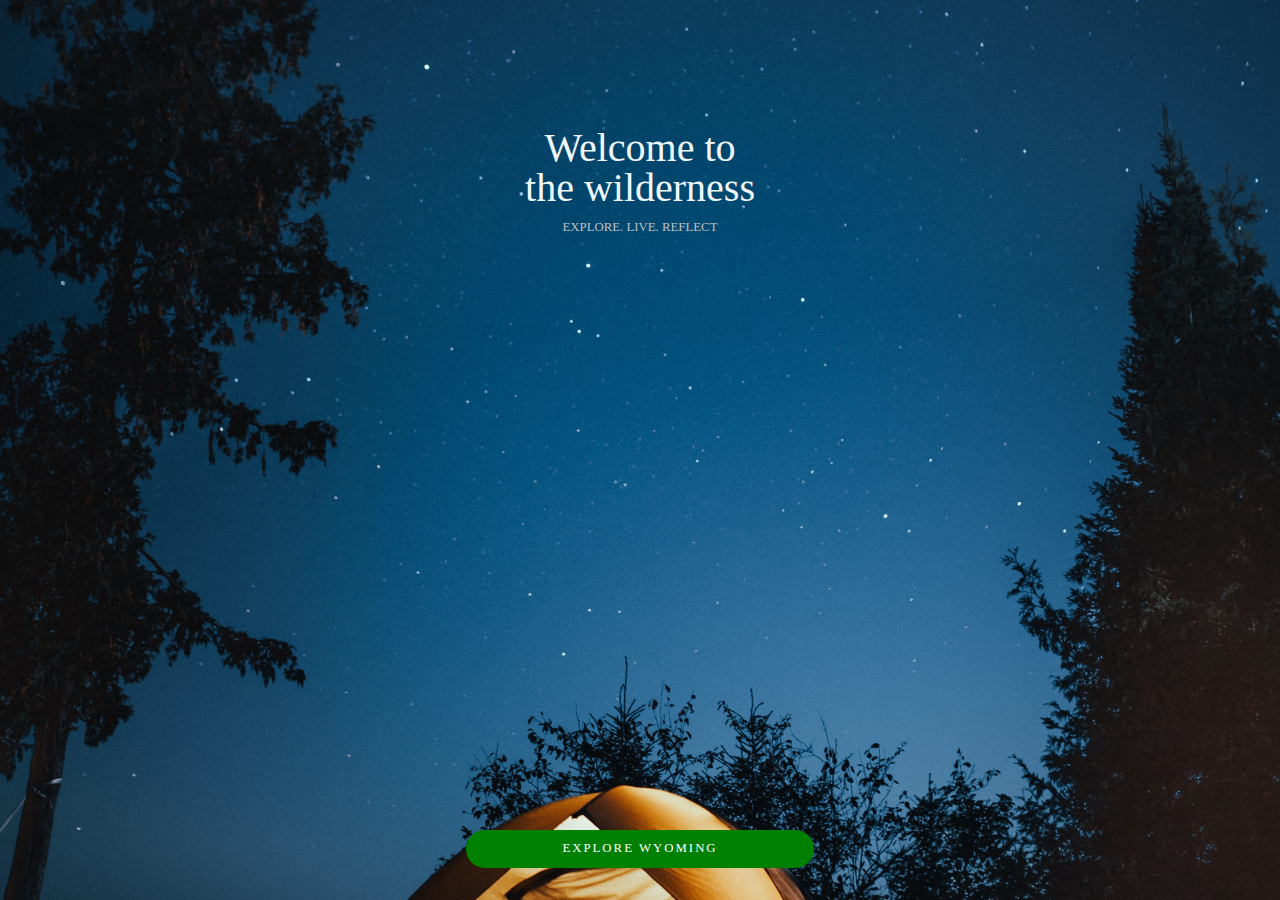
<file: index.html>
<!DOCTYPE html>
<html lang="en">
  <head>
    <meta charset="UTF-8" />
    <meta name="viewport" content="width=device-width, initial-scale=1.0" />
    <title>Programación para moviles</title>
    <link rel="stylesheet" href="estilos.css" />
  </head>
  <body>
    <div class="container">
      <header>
        <div class="titulo1">Welcome to</div>
        <div class="titulo2">the wilderness</div>
        <h2>explore. live. reflect</h2>
      </header>
      <a href="search_page.html" class="btn">explore wyoming</a>
    </div>
  </body>
</html>
</file>
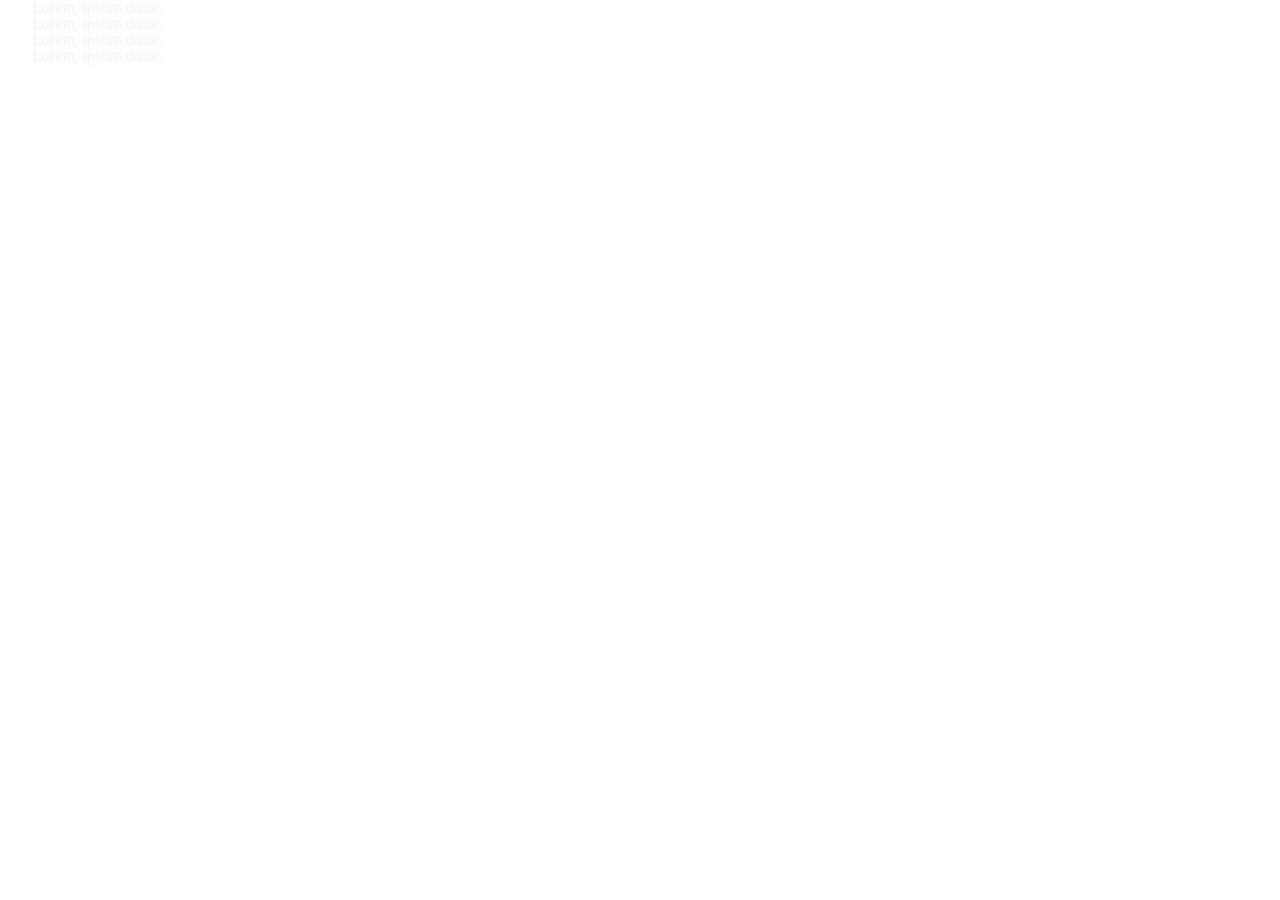
<file: ejercicio1.html>
<!DOCTYPE html>
<html lang="en">
  <head>
    <meta charset="UTF-8" />
    <meta name="viewport" content="width=device-width, initial-scale=1.0" />
    <title>Programación para moviles</title>
    <link rel="stylesheet" href="estilos.css" />
  </head>
  <body>
    <div id="caja">
      <p>Lorem, ipsum dolor.</p>
      <p>Lorem, ipsum dolor.</p>
      <p>Lorem, ipsum dolor.</p>
      <p>Lorem, ipsum dolor.</p>
    </div>
  </body>
</html>
</file>
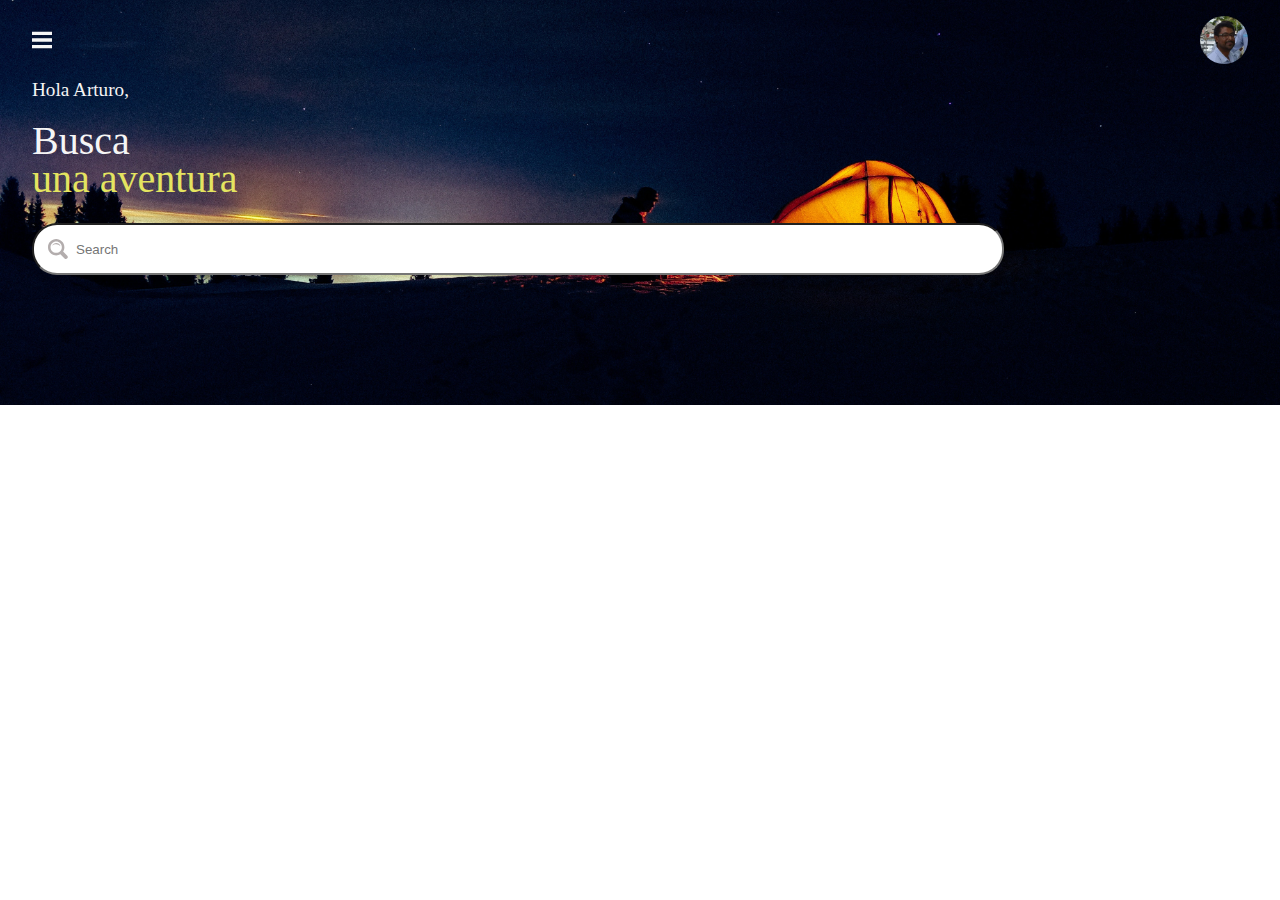
<file: search_page.html>
<!DOCTYPE html>
<html lang="en">
  <head>
    <meta charset="UTF-8" />
    <meta
      name="viewport"
      content="width=device-width, initial-scale=1.0, minimum-scale=1.0, user-scalable=no"
    />
    <meta http-equiv="ScreenOrientation" content="autoRotate:disabled" />
    <meta http-equiv="X-UA-Compatible" content="ie=edge" />

    <title>Programación para moviles</title>
    <link rel="stylesheet" href="estilos.css" />
  </head>
  <body>
    <div class="search--container">
      <div class="header--search">
        <svg
          xmlns="http://www.w3.org/2000/svg"
          width="24"
          height="24"
          viewBox="0 0 24 24"
        >
          <path d="M24 6h-24v-4h24v4zm0 4h-24v4h24v-4zm0 8h-24v4h24v-4z" />
        </svg>
        <img class="profile--pic" src="./images/arod.jpg" alt="" />
      </div>

      <p class="saludo">Hola Arturo,</p>
      <p class="search-text1">Busca</p>
      <p class="search-text2">una aventura</p>

      <div class="search--input">
        <svg
          class="svg--search"
          xmlns="http://www.w3.org/2000/svg"
          viewBox="0 0 24 24"
        >
          <path
            d="M23.111 20.058l-4.977-4.977c.965-1.52 1.523-3.322 1.523-5.251 0-5.42-4.409-9.83-9.829-9.83C4.408 0 0 4.41 0 9.83s4.408 9.83 9.829 9.83c1.834 0 3.552-.505 5.022-1.383l5.021 5.021c2.144 2.141 5.384-1.096 3.239-3.24zM3.047 9.83c0-3.739 3.043-6.782 6.782-6.782s6.782 3.042 6.782 6.782-3.043 6.782-6.782 6.782-6.782-3.043-6.782-6.782zm2.01-1.764c1.984-4.599 8.664-4.066 9.922.749-2.534-2.974-6.993-3.294-9.922-.749z"
          />
        </svg>
        <input type="text" placeholder="Search" />
      </div>
    </div>
  </body>
</html>
</file>
<file: estilos.css>
html,
body,
div,
span,
applet,
object,
iframe,
h1,
h2,
h3,
h4,
h5,
h6,
p,
blockquote,
pre,
a,
abbr,
acronym,
address,
big,
cite,
code,
del,
dfn,
em,
img,
ins,
kbd,
q,
s,
samp,
small,
strike,
strong,
sub,
sup,
tt,
var,
b,
u,
i,
center,
dl,
dt,
dd,
ol,
ul,
li,
fieldset,
form,
label,
legend,
table,
caption,
tbody,
tfoot,
thead,
tr,
th,
td,
article,
aside,
canvas,
details,
embed,
figure,
figcaption,
footer,
header,
hgroup,
menu,
nav,
output,
ruby,
section,
summary,
time,
mark,
audio,
video {
  margin: 0;
  padding: 0;
  border: 0;
  font-size: 100%;
  font: inherit;
  vertical-align: baseline;
}
/* HTML5 display-role reset for older browsers */
article,
aside,
details,
figcaption,
figure,
footer,
header,
hgroup,
menu,
nav,
section {
  display: block;
}
body {
  line-height: 1;
}
ol,
ul {
  list-style: none;
}
blockquote,
q {
  quotes: none;
}
blockquote:before,
blockquote:after,
q:before,
q:after {
  content: "";
  content: none;
}
table {
  border-collapse: collapse;
  border-spacing: 0;
}

html,
body {
  display: flex;
  min-height: 690px;
  height: 100%;
  flex-direction: column;
}

.container {
  height: 100%;
  background-image: url(./images/bg.jpg);
  background-position: center;
  background-repeat: no-repeat;
  background-size: cover;
  display: flex;
  flex-direction: column;
  justify-content: space-between;
  align-items: center;
}

.search--container {
  height: 45%;
  background-image: url(./images/bg5.jpg);
  background-position: center;
  background-repeat: no-repeat;
  background-size: cover;
  /* border-bottom-left-radius: 25px;
  border-bottom-right-radius: 25px; */
}

header {
  font-size: 2.5rem;
  color: aliceblue;
  margin-top: 8rem;
  display: flex;
  flex-direction: column;
  align-items: center;
}

.titulo .titulo1,
.titulo .titulo2 {
  font-weight: 400;
}

h2 {
  width: fit-content;
  margin-top: 0.8rem;
  font-size: 0.8rem;
  color: rgb(189, 193, 197);
  text-transform: uppercase;
}

.btn {
  font-size: 0.8rem;
  margin-bottom: 2rem;
  background-color: green;
  color: white;
  border-radius: 25px;
  padding: 0.8rem 6rem;
  border: none;
  text-decoration: none;
  text-transform: uppercase;
  letter-spacing: 2px;
  cursor: pointer;
}

.btn:hover {
  background-color: rgb(98, 143, 98);
}

svg {
  fill: currentColor;
  color: whitesmoke;
  height: 20px;
  width: 20px;
  margin-left: 2rem;
}

.profile--pic {
  height: 3rem;
  width: 3rem;
  border-radius: 40px;
  margin-right: 2rem;
}

.header--search {
  width: 100%;
  display: flex;
  justify-content: space-between;
  align-items: center;
  margin-top: 1rem;
}

p {
  color: whitesmoke;
  margin-left: 2rem;
}

p.saludo {
  margin-top: 1rem;
  margin-bottom: 1.5rem;
  font-size: 1.2rem;
}

p.search-text1 {
  font-size: 2.5rem;
  line-height: 0.9;
}

p.search-text2 {
  font-size: 2.5rem;
  color: rgb(228, 228, 96);
}

input {
  margin-top: 1.5rem;
  margin-left: 2rem;
  width: 87%;
  height: 2rem;
  border-radius: 25px;
  padding-top: 0.5rem;
  padding-bottom: 0.5rem;
  padding-left: 42px;
}

.search--input {
  position: relative;
  width: 83%;
}

input:focus {
  outline: 0;
}

.svg--search {
  position: absolute;
  bottom: 0;
  padding-bottom: 16px;
  left: 16px;
  fill: currentColor;
  color: rgb(179, 173, 173);
}
</file>
